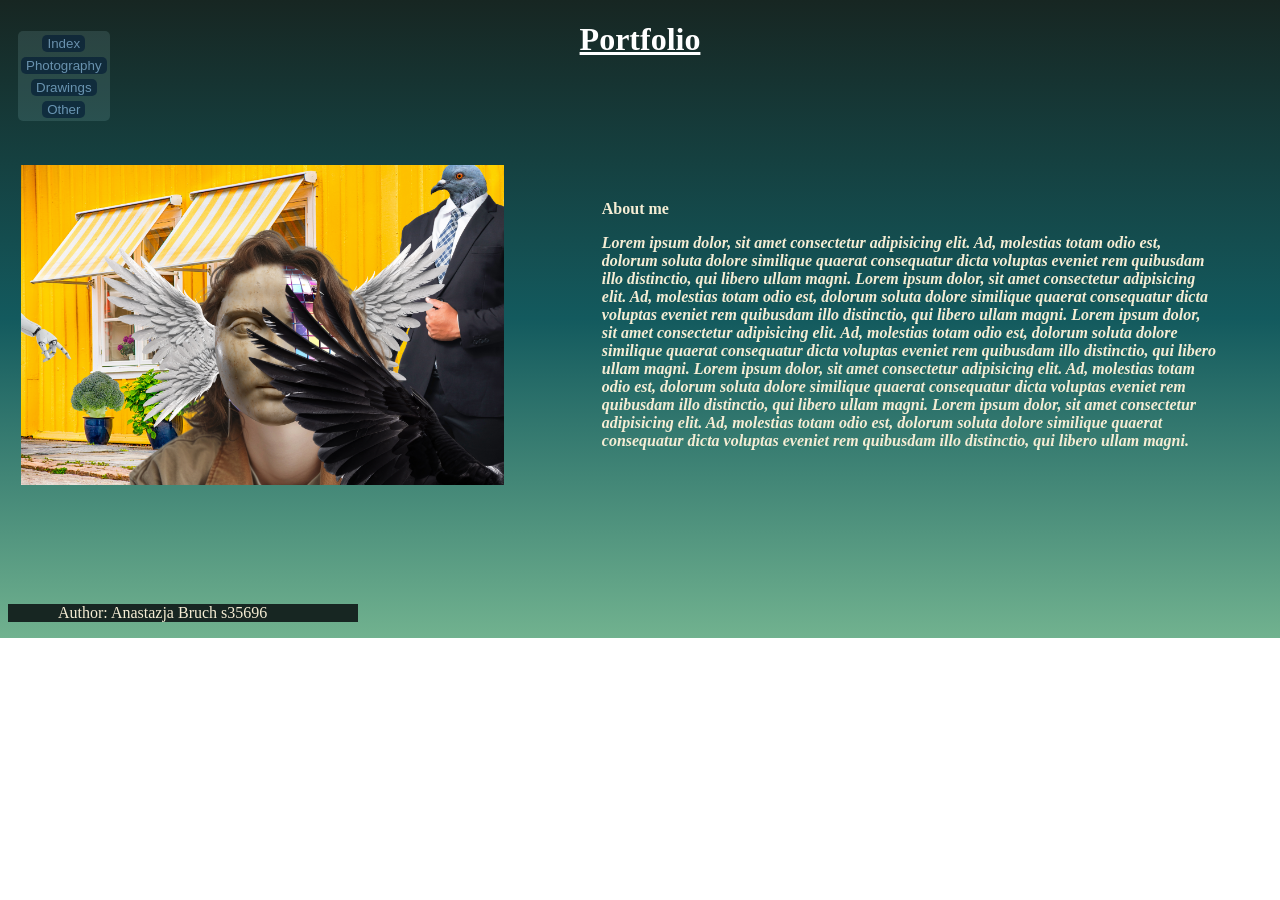
<file: index.html>
<!DOCTYPE html>
<html lang="en">

<head>
    <title>Index</title>
    <link rel="stylesheet" href="style.css">
    <meta charset="UTF-8">
    <meta name="strona internetowa" content="Portfolio">
</head>

<body>
<nav>
<table class="navbar"> 
    <tr>
        <th><button class="button1" onclick= "location.href='index.html'" type="button">Index</button></th> 
    </tr>
    <tr>
        <th><button class="button1" onclick= "location.href='podstrona1.html'" type="button">Photography</button></th>
    </tr>
    <tr>    
        <th><button class="button1" onclick= "location.href='podstrona2.html'" type="button">Drawings</button></th>
    </tr>
     <tr>    
        <th><button class="button1" onclick= "location.href='podstrona3.html'" type="button">Other</button></th>
    </tr>
</table>
</nav>

<h1><u>Portfolio</u></h1>
<br><br><br><br>

<table>  
    <tr>
<th><img src="Grafika/2.jpg" alt="picture"></th>
<th>
    <p>About me</p>
    <p title="Nothing interesting"><i><b>Lorem ipsum dolor, sit amet consectetur adipisicing elit. Ad, molestias totam odio est, dolorum soluta 
    dolore similique quaerat consequatur dicta voluptas eveniet rem quibusdam illo distinctio, qui libero ullam 
    magni.
Lorem ipsum dolor, sit amet consectetur adipisicing elit. Ad, molestias totam odio est, dolorum soluta 
    dolore similique quaerat consequatur dicta voluptas eveniet rem quibusdam illo distinctio, qui libero ullam 
    magni.
Lorem ipsum dolor, sit amet consectetur adipisicing elit. Ad, molestias totam odio est, dolorum soluta 
    dolore similique quaerat consequatur dicta voluptas eveniet rem quibusdam illo distinctio, qui libero ullam 
    magni.
Lorem ipsum dolor, sit amet consectetur adipisicing elit. Ad, molestias totam odio est, dolorum soluta 
    dolore similique quaerat consequatur dicta voluptas eveniet rem quibusdam illo distinctio, qui libero ullam 
    magni.
Lorem ipsum dolor, sit amet consectetur adipisicing elit. Ad, molestias totam odio est, dolorum soluta 
    dolore similique quaerat consequatur dicta voluptas eveniet rem quibusdam illo distinctio, qui libero ullam 
    magni.</b></i></p></th>
    </tr>
</table>

<br><br><br><br><br>
<footer>
    <p title="This is a footer">Author: Anastazja Bruch s35696</p>
</footer>

</body>
</html>
</file>
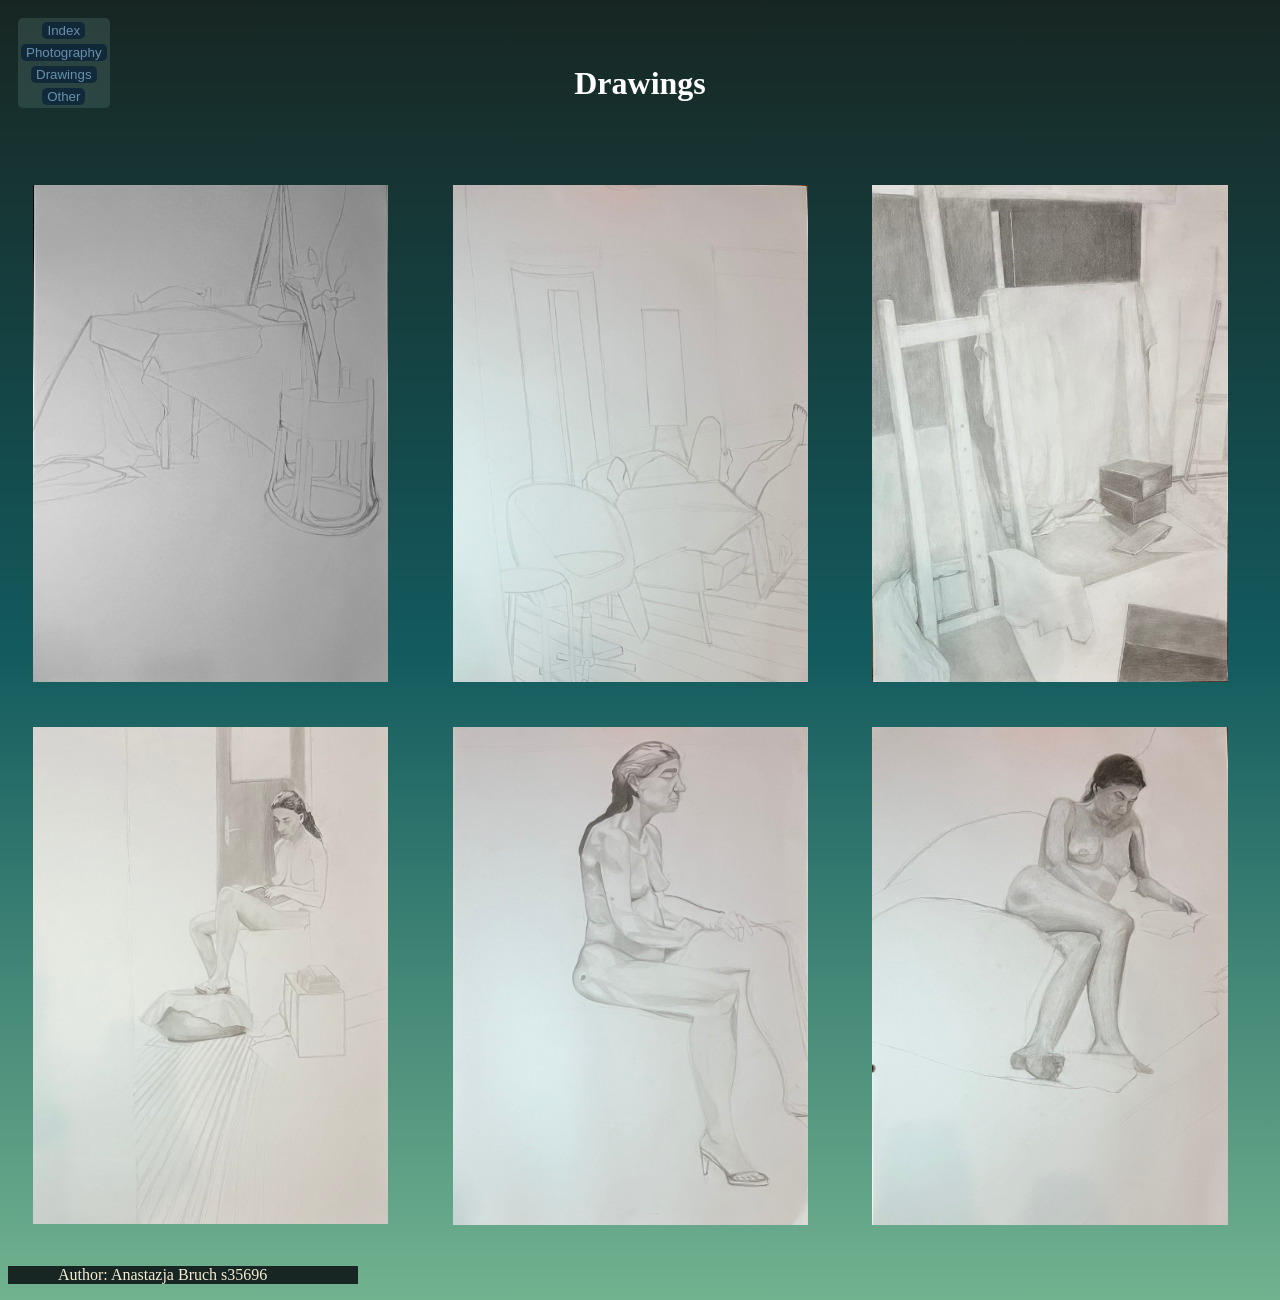
<file: podstrona2.html>
<!DOCTYPE html>
<html lang="en">
<head>
    <title>Index</title>
    <link rel="stylesheet" href="style.css">
    <meta charset="UTF-8">
    <meta name="strona internetowa" content="Drawings">
</head>

<body>
<nav>
<table class="navbar"> 
    <tr>
        <th><button class="button1" onclick= "location.href='index.html'" type="button">Index</button></th> 
    </tr>
    <tr>
        <th><button class="button1" onclick= "location.href='podstrona1.html'" type="button">Photography</button></th>
    </tr>
    <tr>    
        <th><button class="button1" onclick= "location.href='podstrona2.html'" type="button">Drawings</button></th>
    </tr>
     <tr>    
        <th><button class="button1" onclick= "location.href='podstrona3.html'" type="button">Other</button></th>
    </tr>
</table>
</nav>

<br><br>
<h1>Drawings</h1>
<br><br>

<div class="container">
  <div><img src="Grafika/8.jpg" alt="picture"></div>
  <div><img src="Grafika/7.jpg" alt="picture"></div>
  <div><img src="Grafika/6.jpg" alt="picture"></div>  
  <div><img src="Grafika/5.jpg" alt="picture"></div>
  <div><img src="Grafika/d1.jpg" alt="picture"></div>  
  <div><img src="Grafika/d2.jpg" alt="picture"></div>
</div>

<footer>
    <p title="This is a footer">Author: Anastazja Bruch s35696</p>
</footer>
</body>
</html>
</file>
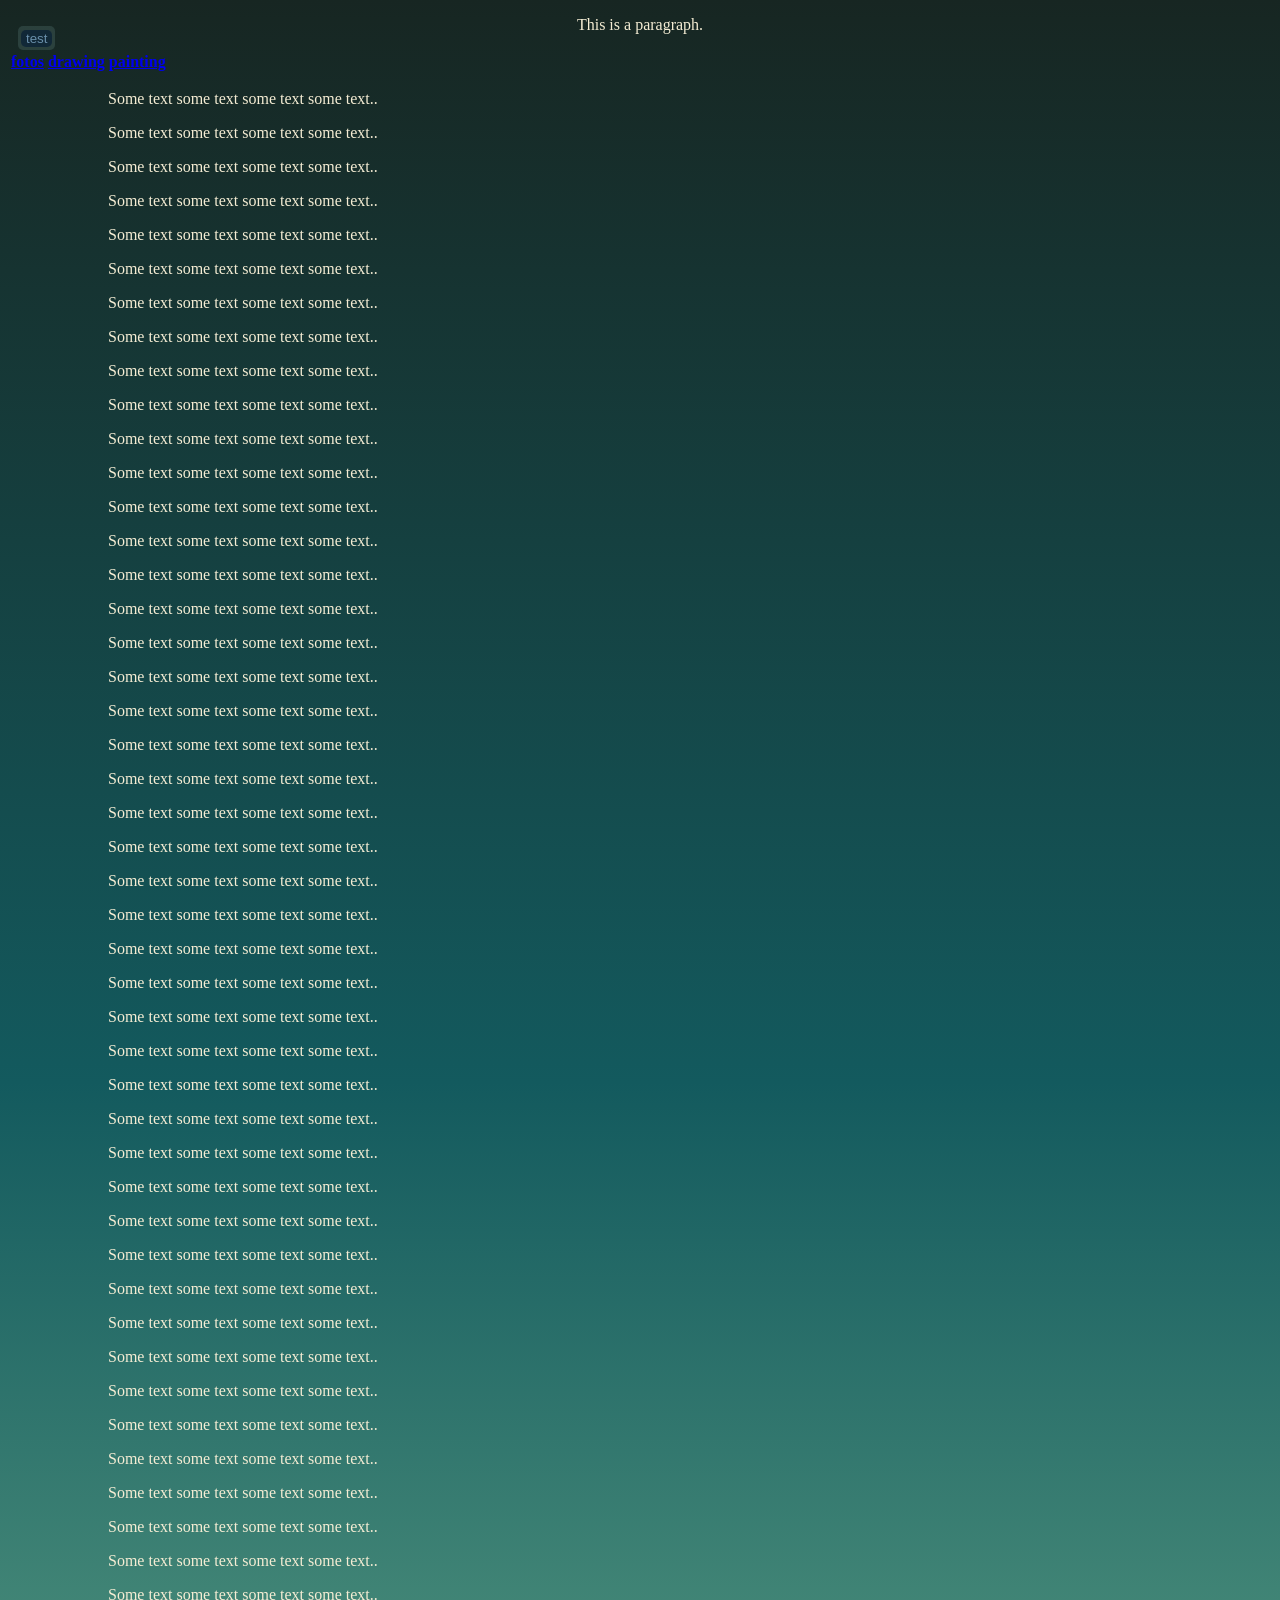
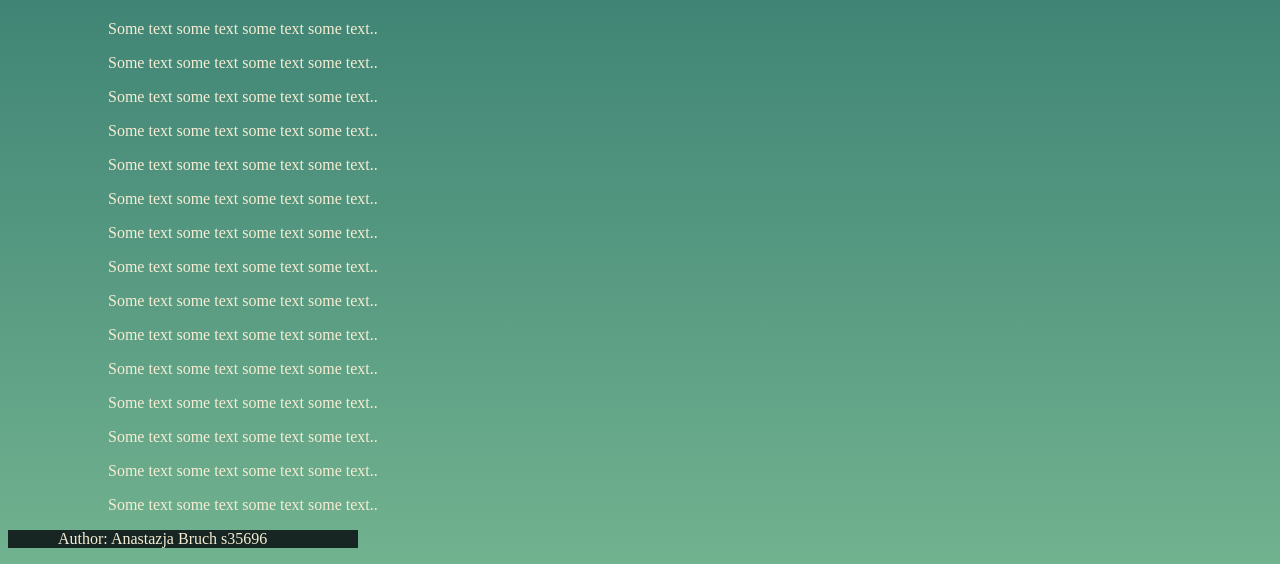
<file: test.html>
<!DOCTYPE html>
<html lang="en">
<head>
    <meta charset="UTF-8">
    <meta name="viewport" content="width=device-width, initial-scale=1.0">
    <link rel="stylesheet" href="style.css">
    <title>Document</title>
</head>


<body>
    
<nav>
<table> 
    <tr>
    <th><button class="button1" onclick= "location.href='index.html'" type="button">test</button></th> 
    </tr>
</table>
</nav>

<p class="p1" title= "Paragraph tooltip"> This is a paragraph.</p>


<table>
    <tr>
    <th><a href="podstrona1.html">fotos</a></th>
    <th><a href="http://127.0.0.1:5500/podstrona2.html">drawing</a></th>
    <th><a href="podstrona3.html">painting</a></th>
  </tr>
</table>


<div class="p1">
  <p>Some text some text some text some text..</p>
  <p>Some text some text some text some text..</p>
  <p>Some text some text some text some text..</p>
  <p>Some text some text some text some text..</p>
  <p>Some text some text some text some text..</p>
  <p>Some text some text some text some text..</p>
  <p>Some text some text some text some text..</p>
  <p>Some text some text some text some text..</p>
  <p>Some text some text some text some text..</p>
  <p>Some text some text some text some text..</p>
  <p>Some text some text some text some text..</p>
  <p>Some text some text some text some text..</p>
  <p>Some text some text some text some text..</p>
  <p>Some text some text some text some text..</p>
  <p>Some text some text some text some text..</p>
  <p>Some text some text some text some text..</p>
  <p>Some text some text some text some text..</p>
  <p>Some text some text some text some text..</p>
  <p>Some text some text some text some text..</p>
  <p>Some text some text some text some text..</p>
  <p>Some text some text some text some text..</p>
  <p>Some text some text some text some text..</p>
  <p>Some text some text some text some text..</p>
  <p>Some text some text some text some text..</p>
  <p>Some text some text some text some text..</p>
  <p>Some text some text some text some text..</p>
  <p>Some text some text some text some text..</p>
  <p>Some text some text some text some text..</p>
  <p>Some text some text some text some text..</p>
  <p>Some text some text some text some text..</p>
  <p>Some text some text some text some text..</p>
  <p>Some text some text some text some text..</p>
  <p>Some text some text some text some text..</p>
  <p>Some text some text some text some text..</p>
  <p>Some text some text some text some text..</p>
  <p>Some text some text some text some text..</p>
  <p>Some text some text some text some text..</p>
  <p>Some text some text some text some text..</p>
  <p>Some text some text some text some text..</p>
  <p>Some text some text some text some text..</p>
  <p>Some text some text some text some text..</p>
  <p>Some text some text some text some text..</p>
  <p>Some text some text some text some text..</p>
  <p>Some text some text some text some text..</p>
  <p>Some text some text some text some text..</p>
  <p>Some text some text some text some text..</p>
  <p>Some text some text some text some text..</p>
  <p>Some text some text some text some text..</p>
  <p>Some text some text some text some text..</p>
  <p>Some text some text some text some text..</p>
  <p>Some text some text some text some text..</p>
  <p>Some text some text some text some text..</p>
  <p>Some text some text some text some text..</p>
  <p>Some text some text some text some text..</p>
  <p>Some text some text some text some text..</p>
  <p>Some text some text some text some text..</p>
  <p>Some text some text some text some text..</p>
  <p>Some text some text some text some text..</p>
  <p>Some text some text some text some text..</p>
  <p>Some text some text some text some text..</p>
</div>

<footer>
    <p title="This is a footer">Author: Anastazja Bruch s35696</p>
</footer>

</body>
</html>
</file>
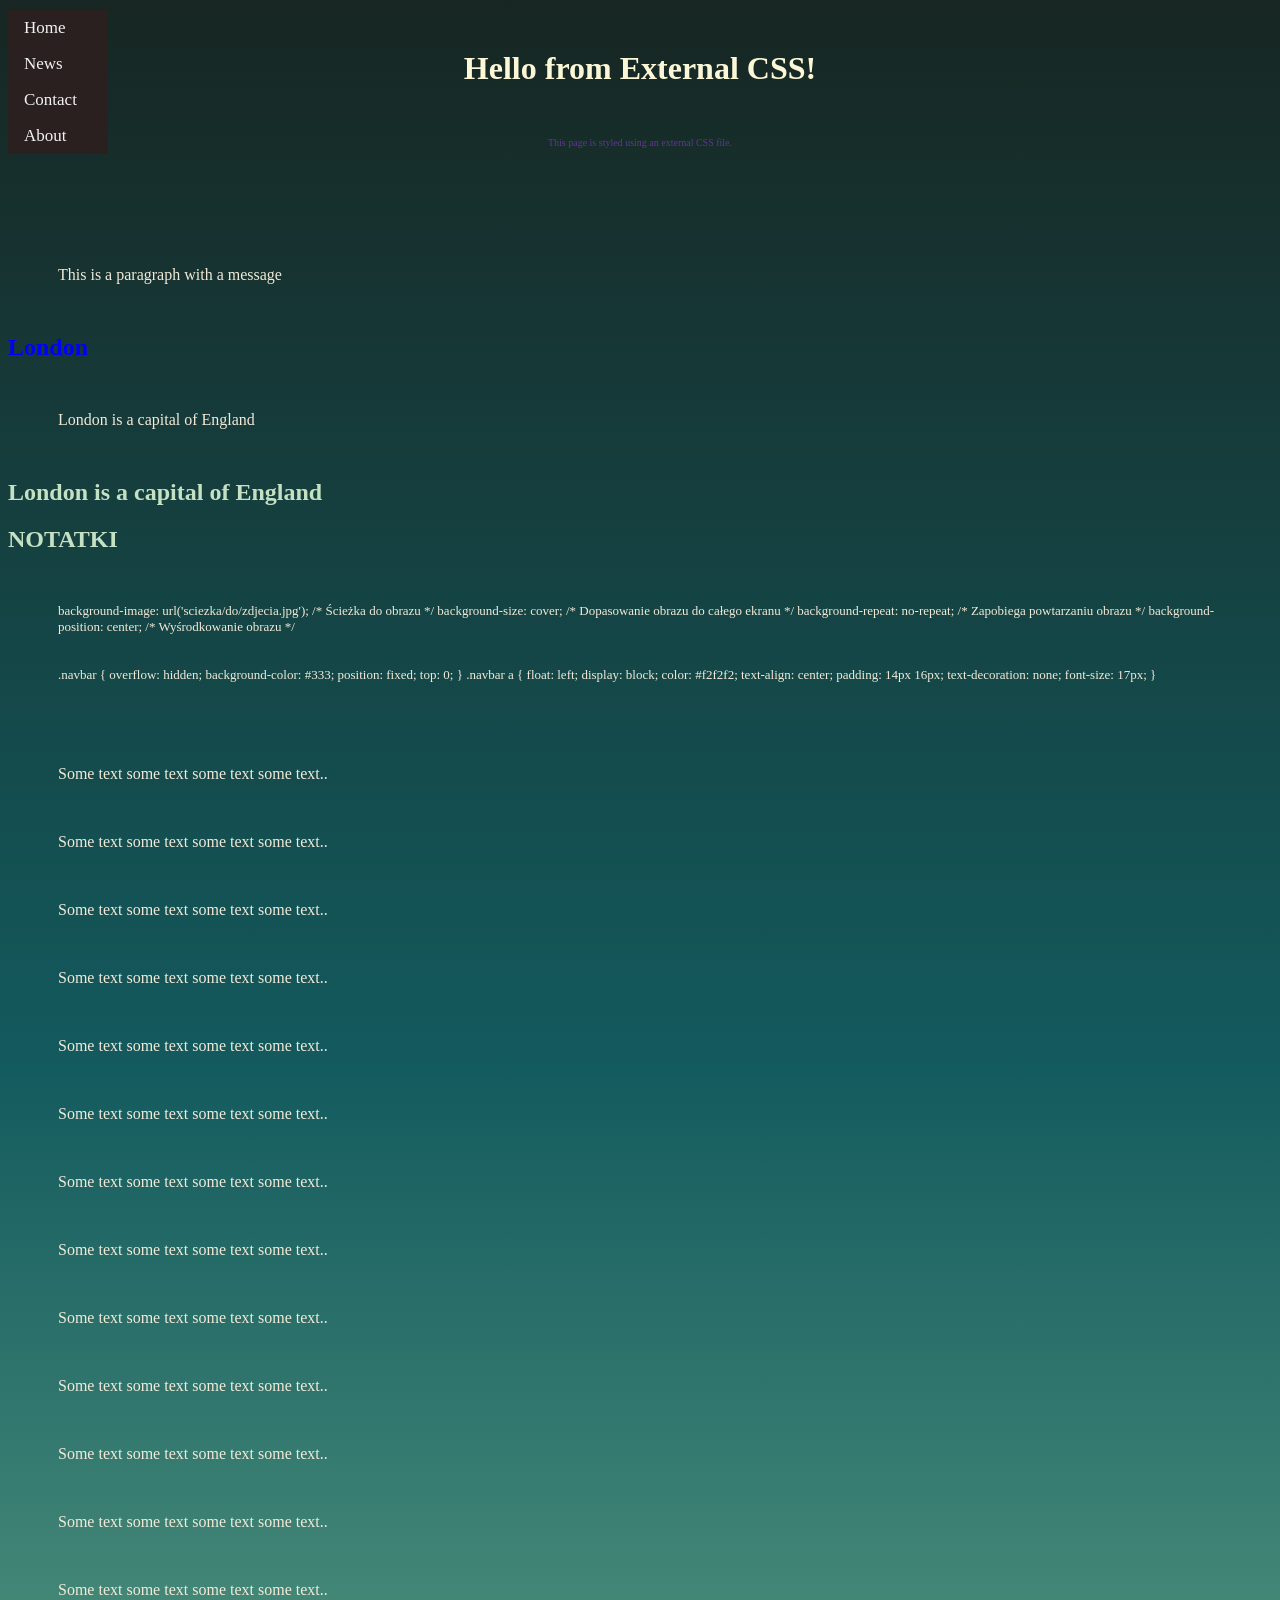
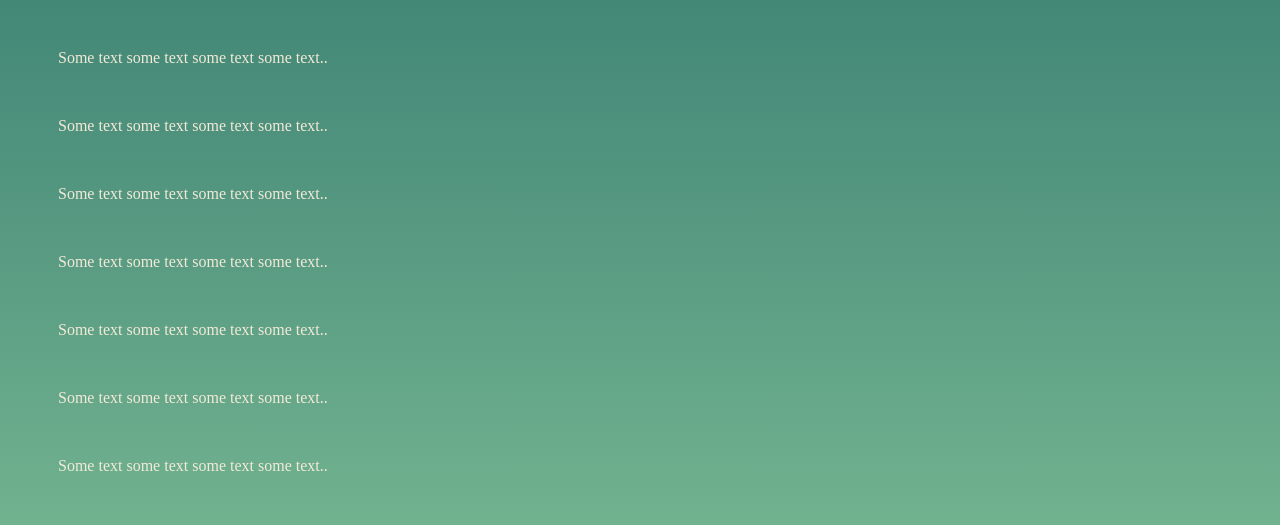
<file: tests.html>
<!DOCTYPE html>
<html>
<head>
    <title>External CSS Example</title>
    <meta charset="UTF-8">
    <link rel="stylesheet" href="style test.css">
</head>

<body>

<div class="navbar">
<ul>
  <li><a href="#home">Home</a></li>
  <li><a href="#news">News</a></li>
  <li><a href="#contact">Contact</a></li>
  <li><a href="#about">About</a></li>
</ul>
</div>


    <h1>Hello from External CSS!</h1>
    <p class="tekst">This page is styled using an external CSS file.</p>
    <br>
    <p title="paragraph tooltip"> This is a paragraph with a message</p>
    <h2 class="city">London</h2>
    <p>London is a capital of England</p>
    <h2>London is a capital of England</h2>









<div class="xyz">
  
    
  <h2>NOTATKI</h2>
<p style="font-size: small;">background-image: url('sciezka/do/zdjecia.jpg'); /* Ścieżka do obrazu */
background-size: cover; /* Dopasowanie obrazu do całego ekranu */
background-repeat: no-repeat; /* Zapobiega powtarzaniu obrazu */
background-position: center; /* Wyśrodkowanie obrazu */
<br><br><br>
.navbar {
  overflow: hidden;
  background-color: #333;
  position: fixed;
  top: 0;
}

.navbar a {
  float: left;
  display: block;
  color: #f2f2f2;
  text-align: center;
  padding: 14px 16px;
  text-decoration: none;
  font-size: 17px;
}
<br><br><br>

</p>

  <p>Some text some text some text some text..</p>
  <p>Some text some text some text some text..</p>
  <p>Some text some text some text some text..</p>
  <p>Some text some text some text some text..</p>
  <p>Some text some text some text some text..</p>
  <p>Some text some text some text some text..</p>
  <p>Some text some text some text some text..</p>
  <p>Some text some text some text some text..</p>
  <p>Some text some text some text some text..</p>
  <p>Some text some text some text some text..</p>
  <p>Some text some text some text some text..</p>
  <p>Some text some text some text some text..</p>
  <p>Some text some text some text some text..</p>
  <p>Some text some text some text some text..</p>
  <p>Some text some text some text some text..</p>
  <p>Some text some text some text some text..</p>
  <p>Some text some text some text some text..</p>
  <p>Some text some text some text some text..</p>
  <p>Some text some text some text some text..</p>
  <p>Some text some text some text some text..</p>
</div>

</body>
</html>
</file>
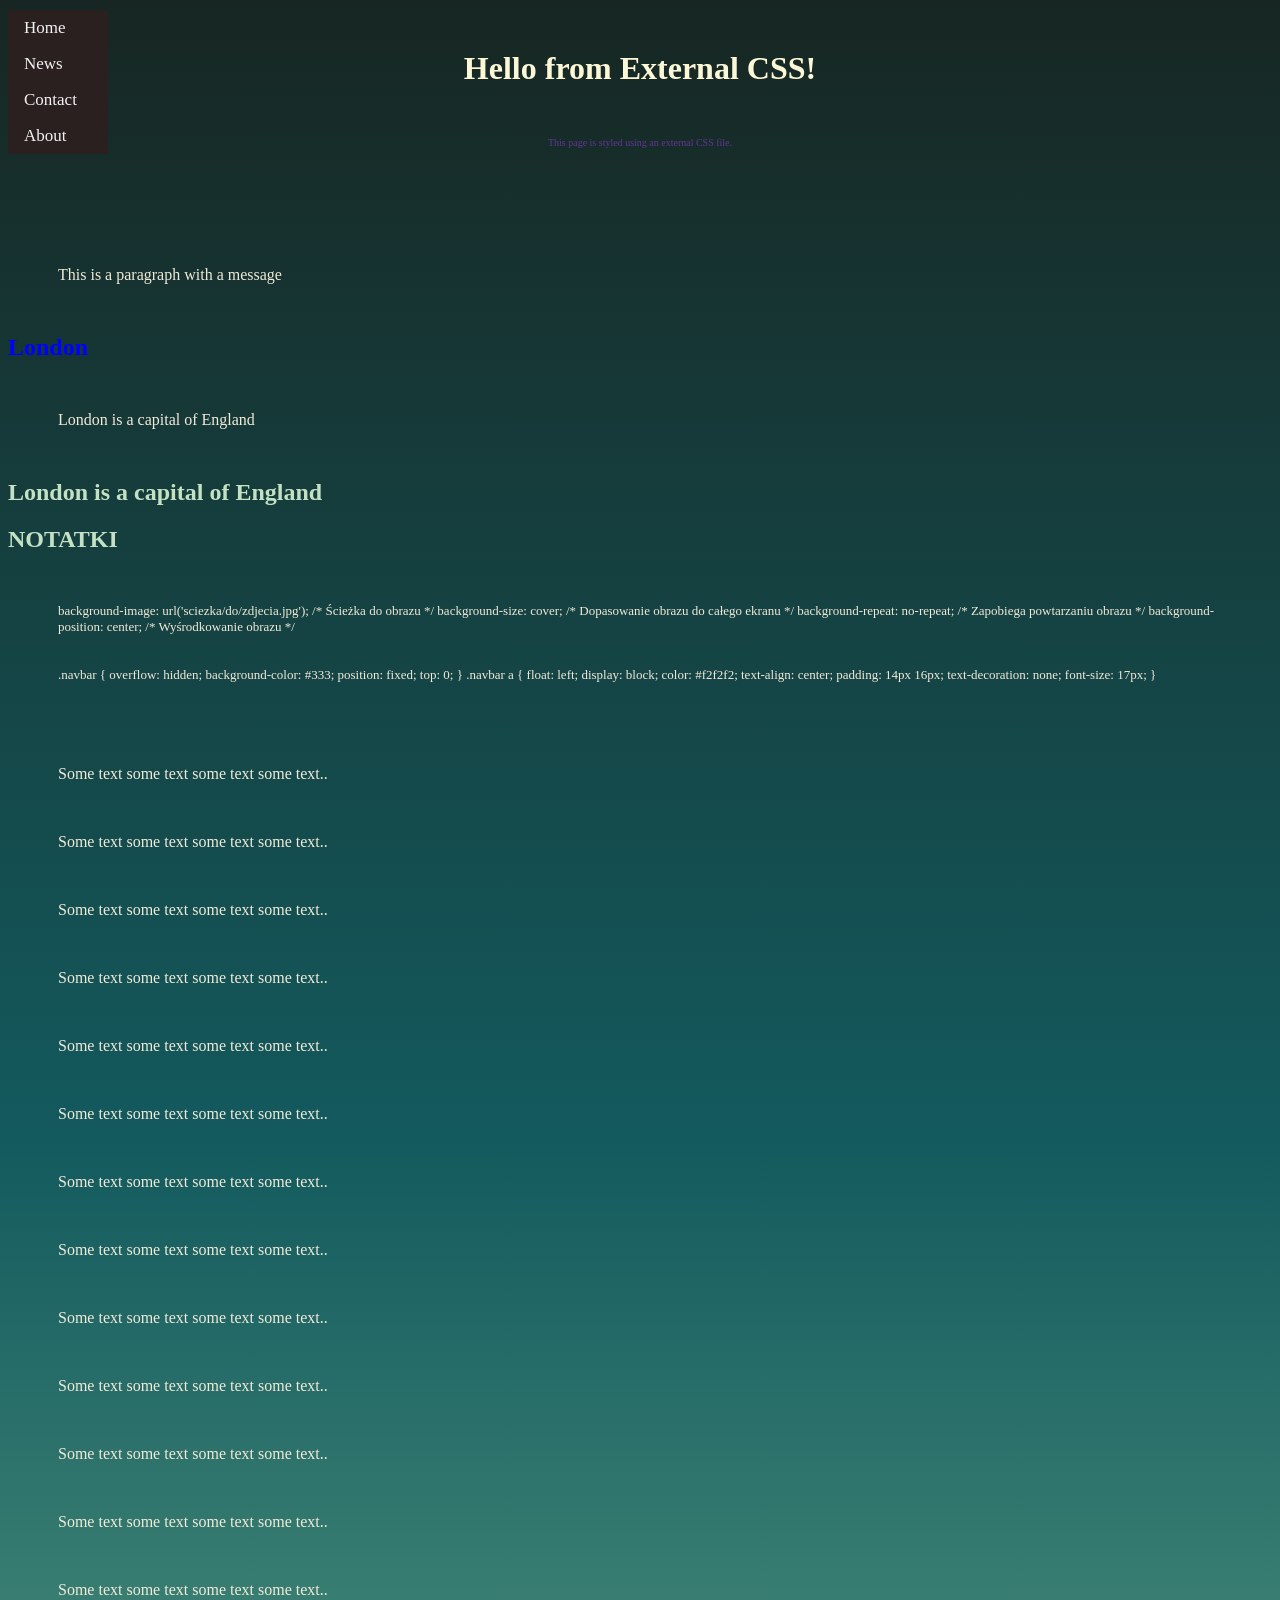
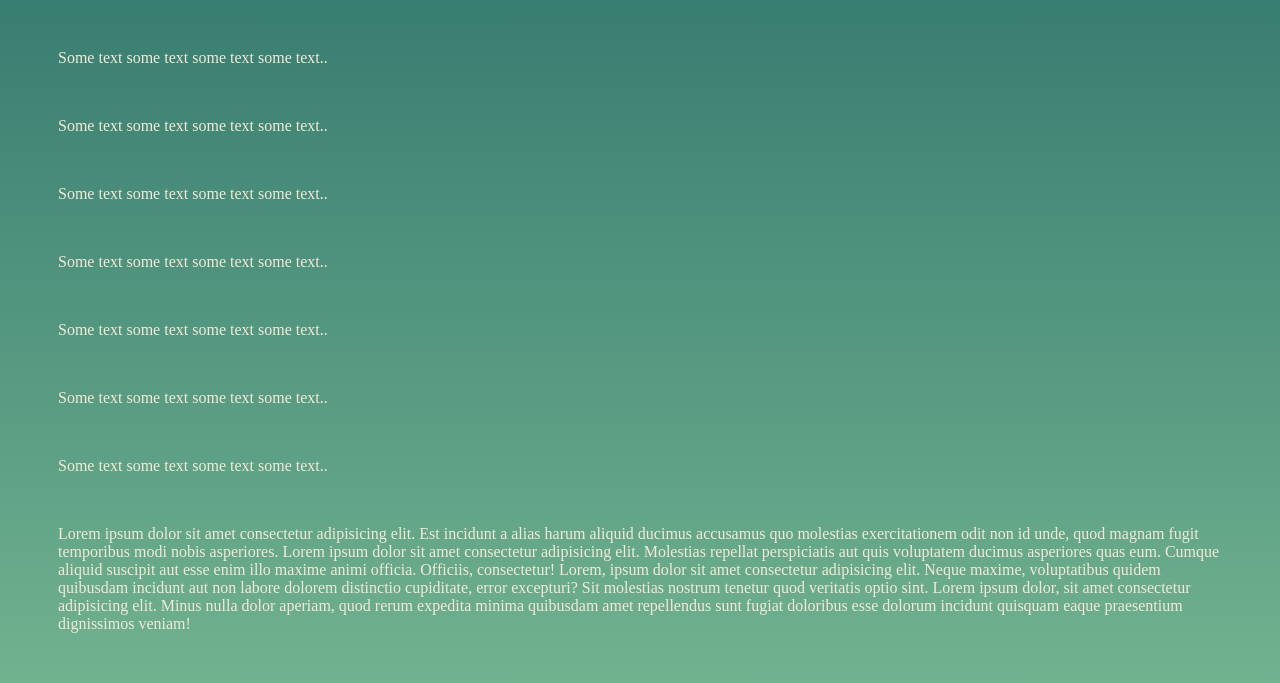
<file: smieci/tests.html>
<!DOCTYPE html>
<html>
<head>
    <title>External CSS Example</title>
    <meta charset="UTF-8">
    <link rel="stylesheet" href="style test.css">
</head>

<body>

<div class="navbar">
<ul>
  <li><a href="#home">Home</a></li>
  <li><a href="#news">News</a></li>
  <li><a href="#contact">Contact</a></li>
  <li><a href="#about">About</a></li>
</ul>
</div>


    <h1>Hello from External CSS!</h1>
    <p class="tekst">This page is styled using an external CSS file.</p>
    <br>
    <p title="paragraph tooltip"> This is a paragraph with a message</p>
    <h2 class="city">London</h2>
    <p>London is a capital of England</p>
    <h2>London is a capital of England</h2>









<div class="xyz">
  
    
  <h2>NOTATKI</h2>
<p style="font-size: small;">background-image: url('sciezka/do/zdjecia.jpg'); /* Ścieżka do obrazu */
background-size: cover; /* Dopasowanie obrazu do całego ekranu */
background-repeat: no-repeat; /* Zapobiega powtarzaniu obrazu */
background-position: center; /* Wyśrodkowanie obrazu */
<br><br><br>
.navbar {
  overflow: hidden;
  background-color: #333;
  position: fixed;
  top: 0;
}

.navbar a {
  float: left;
  display: block;
  color: #f2f2f2;
  text-align: center;
  padding: 14px 16px;
  text-decoration: none;
  font-size: 17px;
}
<br><br><br>

</p>

  <p>Some text some text some text some text..</p>
  <p>Some text some text some text some text..</p>
  <p>Some text some text some text some text..</p>
  <p>Some text some text some text some text..</p>
  <p>Some text some text some text some text..</p>
  <p>Some text some text some text some text..</p>
  <p>Some text some text some text some text..</p>
  <p>Some text some text some text some text..</p>
  <p>Some text some text some text some text..</p>
  <p>Some text some text some text some text..</p>
  <p>Some text some text some text some text..</p>
  <p>Some text some text some text some text..</p>
  <p>Some text some text some text some text..</p>
  <p>Some text some text some text some text..</p>
  <p>Some text some text some text some text..</p>
  <p>Some text some text some text some text..</p>
  <p>Some text some text some text some text..</p>
  <p>Some text some text some text some text..</p>
  <p>Some text some text some text some text..</p>
  <p>Some text some text some text some text..</p>
</div>

</body>
</html>


<p>Lorem ipsum dolor sit amet consectetur adipisicing elit. Est incidunt a alias harum aliquid 
  ducimus accusamus quo molestias exercitationem odit non id unde, quod magnam fugit temporibus 
  modi nobis asperiores. Lorem ipsum dolor sit amet consectetur adipisicing elit. Molestias 
  repellat perspiciatis aut quis voluptatem ducimus asperiores quas eum. Cumque aliquid suscipit 
  aut esse enim illo maxime animi officia. Officiis, consectetur! Lorem, ipsum dolor sit amet 
  consectetur adipisicing elit. Neque maxime, voluptatibus quidem quibusdam incidunt aut non 
  labore dolorem distinctio cupiditate, error excepturi? Sit molestias nostrum tenetur quod 
  veritatis optio sint. Lorem ipsum dolor, sit amet consectetur adipisicing elit. Minus nulla 
  dolor aperiam, quod rerum expedita minima quibusdam amet repellendus sunt fugiat doloribus 
  esse dolorum incidunt quisquam eaque praesentium dignissimos veniam!</p>
</file>
<file: style.css>
body { 
    background: linear-gradient(to top,#71b28f  0%, #135a5e 50%, #172622 100%);
    background-repeat: no-repeat; max-width: 100vw;
}

h1 {
    text-align: center;
    color: #ffffff;
}

p {
    text-align: left;
    color: #f5edd4;
    margin-left: 50px; 
    margin-right: 50px;
}

.p1 {
    text-align: center;
    color: #f5edd4;
    margin-left: 50px;
    margin-right: 50px;
}

nav { 
    background-color: #c0fff81e;
    text-decoration: none;
    margin: 10px;
    max-width: 10%;
    position: fixed;
    border-radius: 5px;
}

.button1 {
    background-color: #001835;
    color: rgb(147, 195, 243);
    padding: 1px 5px;
    text-decoration: none; 
    border: double, #00ff55, 0px;
    border-radius: 5px;
    opacity: 60%;
}

.button1:hover {
    background-color: #001a3d;
    color: rgb(118, 172, 222);
    padding: 5px 20px;
    text-decoration: none; 
    border: double, #00ff55, 0px;
    border-radius: 5px;
    opacity: 100%;
}

img {
    max-width: 90%;
    margin: 10px;
    display:block; 
}

footer {
    background: #172622;
    max-width: 350px;
}

.container {
  display: grid;
  grid-template-columns: auto auto auto;
  background-color: rgba(30, 143, 255, 0);
  padding: 5px;
  gap: 5px;
  max-width: 100%;
}
.container div {
  background-color: #f1f1f100;
  color: #000;
  padding: 10px;
  max-width: 100%;
}
</file>
<file: style test.css>
body { background: linear-gradient(to top,#71b28f  0%, #135a5e 50%, #172622 100%);
    length: 100vh; background-repeat: no-repeat; 
}


.navbar {
  overflow: hidden;
  background-color: #2a2020;
  position: fixed;
  top: 10px;
}
.navbar a {
  float: left;
  color: #f2f2f2;
  font-size: 17px;
}

ul {
  list-style-type: none;
  margin: 0;
  padding: 0;
  width: 100px;
  background-color: #f1f1f1;
}
li a {
  color: black;
  padding: 8px 16px;
  text-decoration: none;
  
}
li a:hover {
  background-color: #555555;
  color: white;}


h1 {color: #FCF7D7;
text-align: center;
margin: 50px;}

p {font-size: medium;
color:#F2EAD8;
margin: 50px;}

h2 {color: #c4e1c3;  padding-right: 120px;}
.city {color: blue;}

.tekst {color: rebeccapurple; font-size: 10px;
font-family: 'Times New Roman', Times, serif; text-align: center;}

.ramka {outline-style: double; color: aquamarine;}
</file>
<file: smieci/style test.css>
body { background: linear-gradient(to top,#71b28f  0%, #135a5e 50%, #172622 100%);
    length: 100vh; background-repeat: no-repeat; 
}


.navbar {
  overflow: hidden;
  background-color: #2a2020;
  position: fixed;
  top: 10px;
}
.navbar a {
  float: left;
  color: #f2f2f2;
  font-size: 17px;
}

ul {
  list-style-type: none;
  margin: 0;
  padding: 0;
  width: 100px;
  background-color: #f1f1f1;
}
li a {
  color: black;
  padding: 8px 16px;
  text-decoration: none;
  
}
li a:hover {
  background-color: #555555;
  color: white;}


h1 {color: #FCF7D7;
text-align: center;
margin: 50px;}

p {font-size: medium;
color:#F2EAD8;
margin: 50px;}

h2 {color: #c4e1c3;  padding-right: 120px;}
.city {color: blue;}

.tekst {color: rebeccapurple; font-size: 10px;
font-family: 'Times New Roman', Times, serif; text-align: center;}

.ramka {outline-style: double; color: aquamarine;}


.navbar {
    border: #00ff55;
}
</file>
